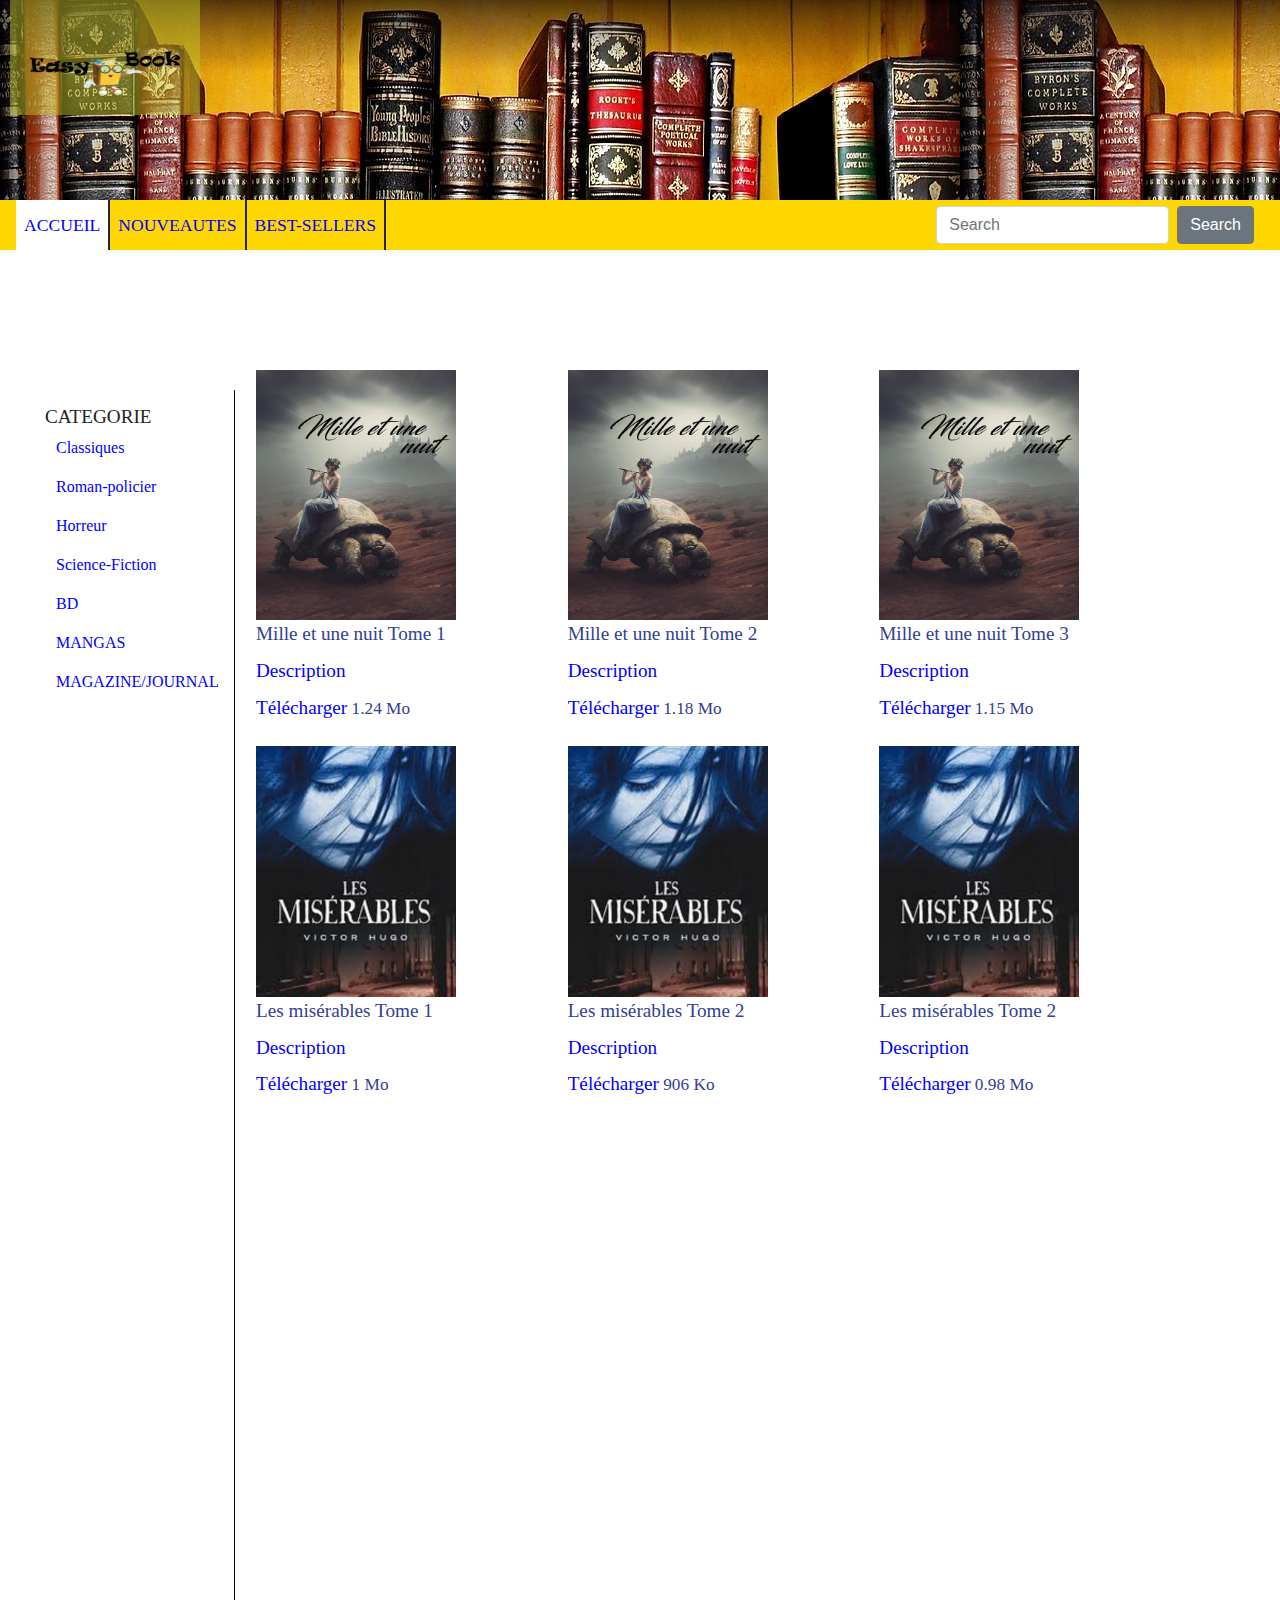
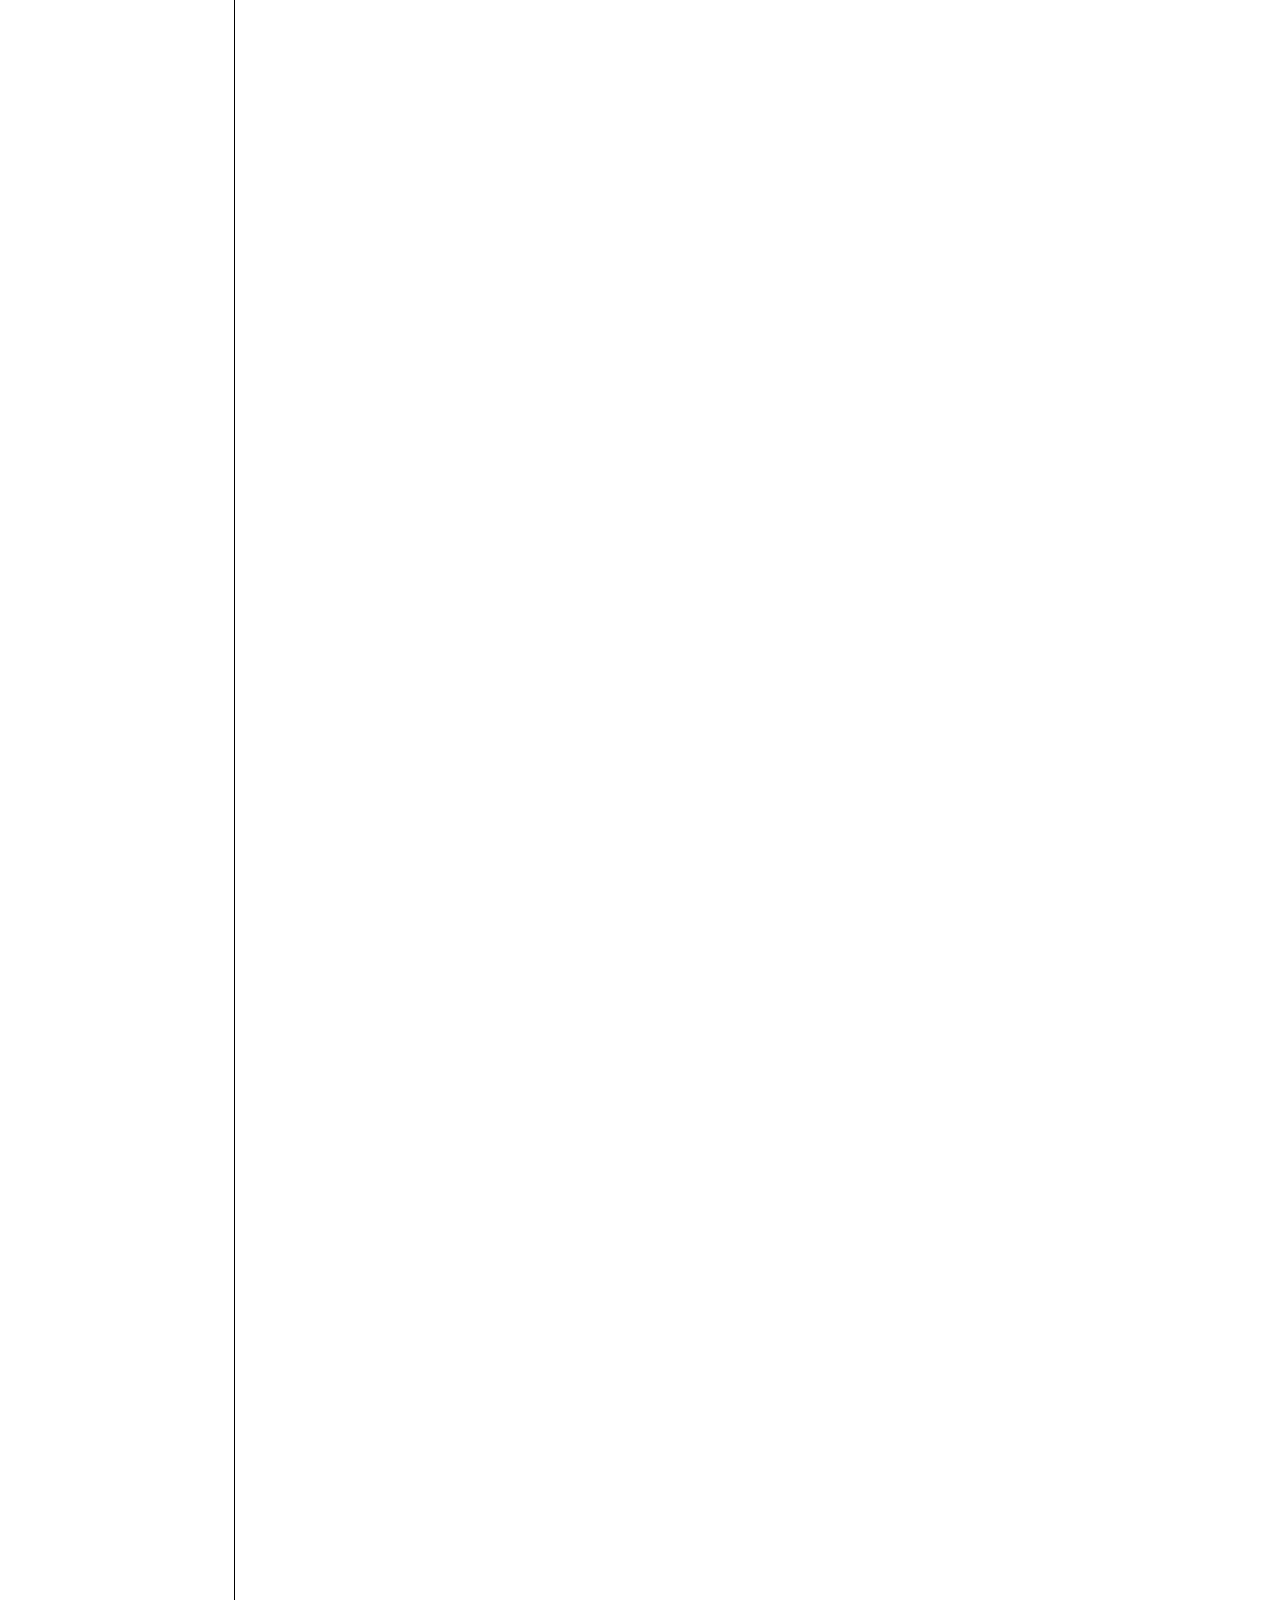
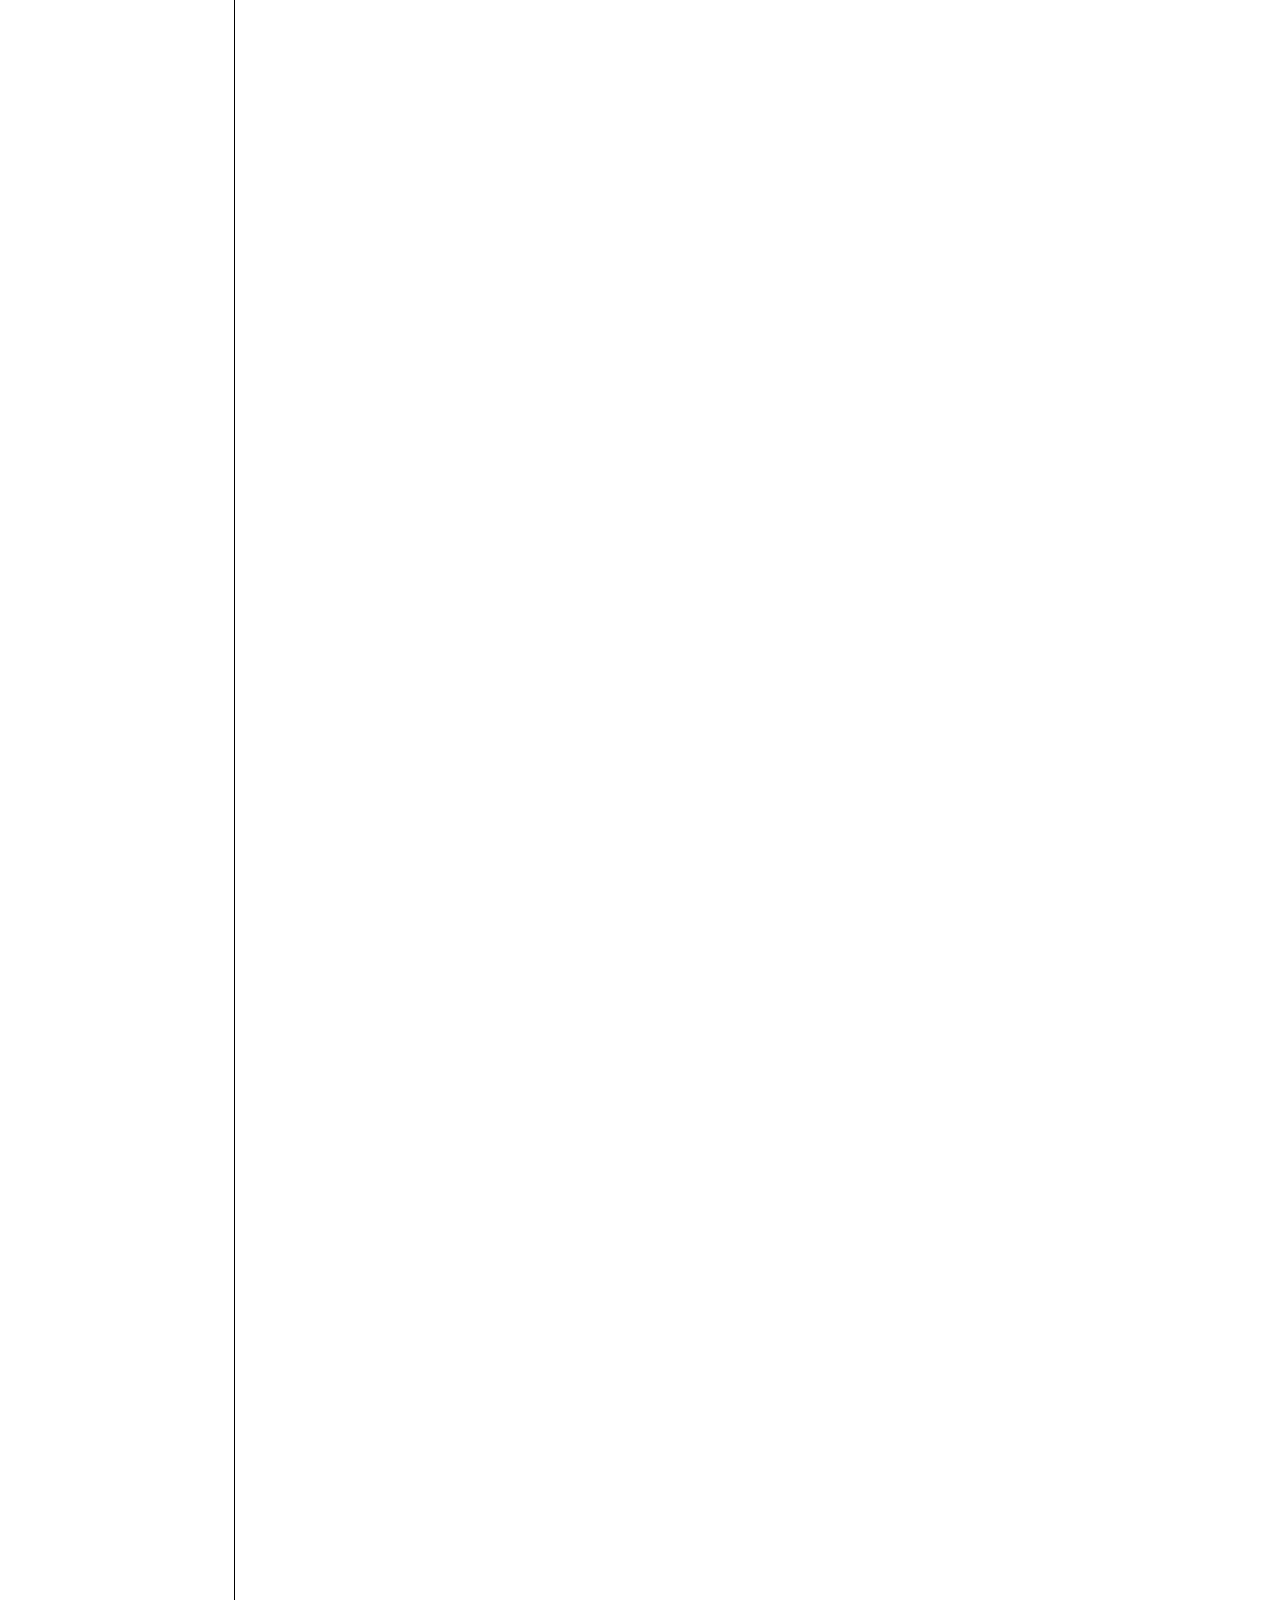
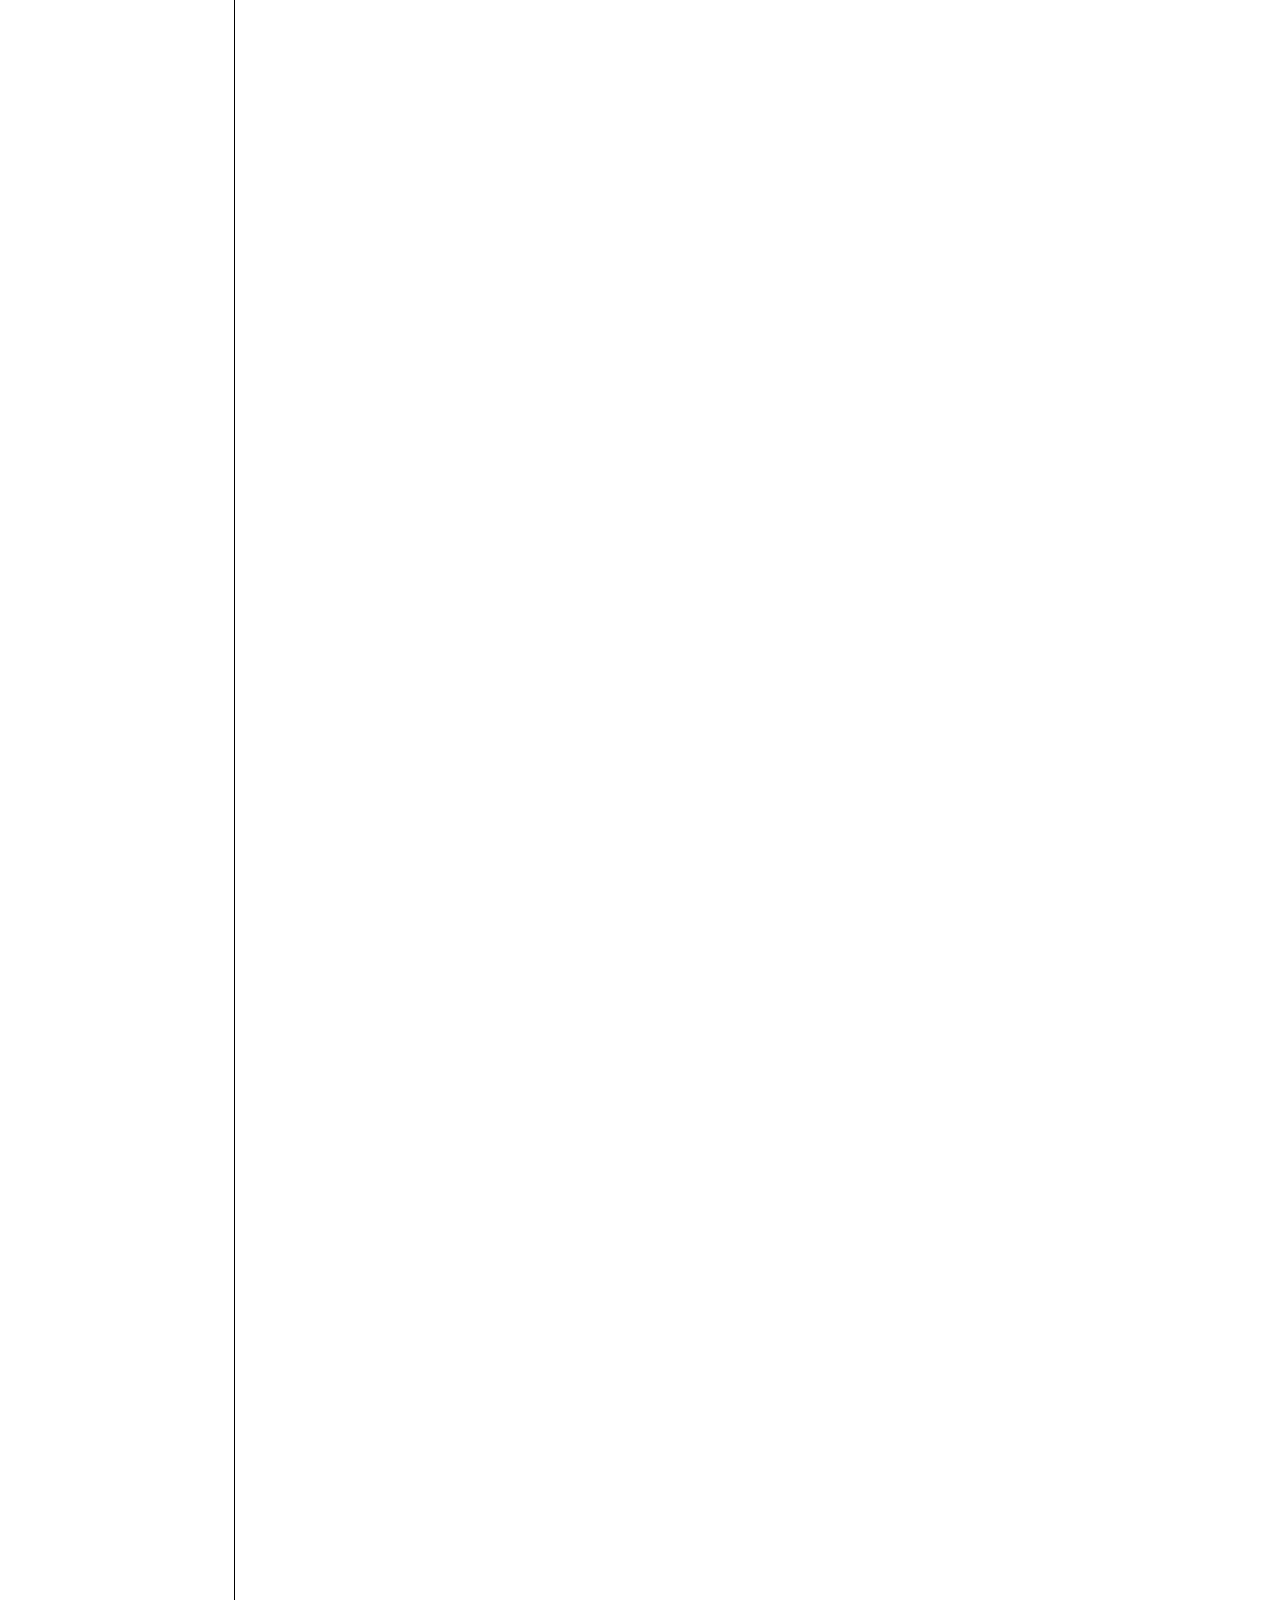
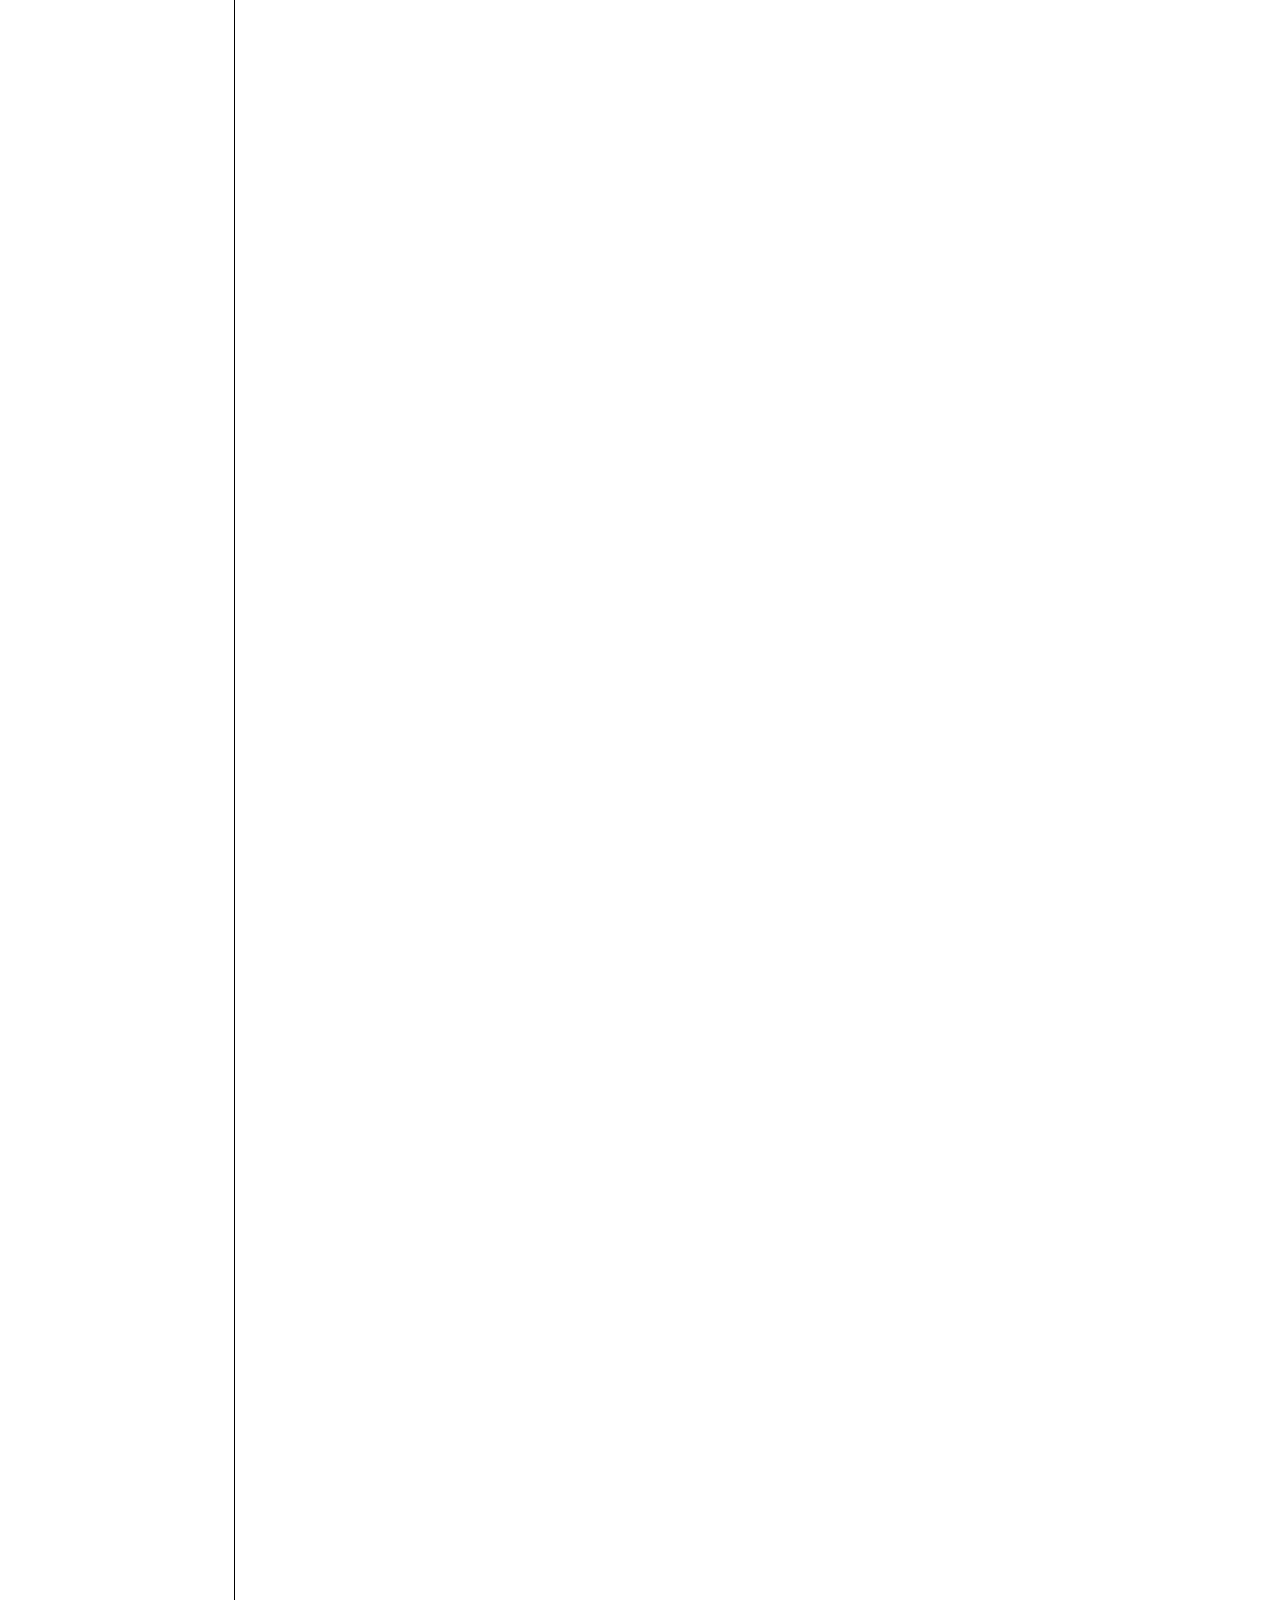
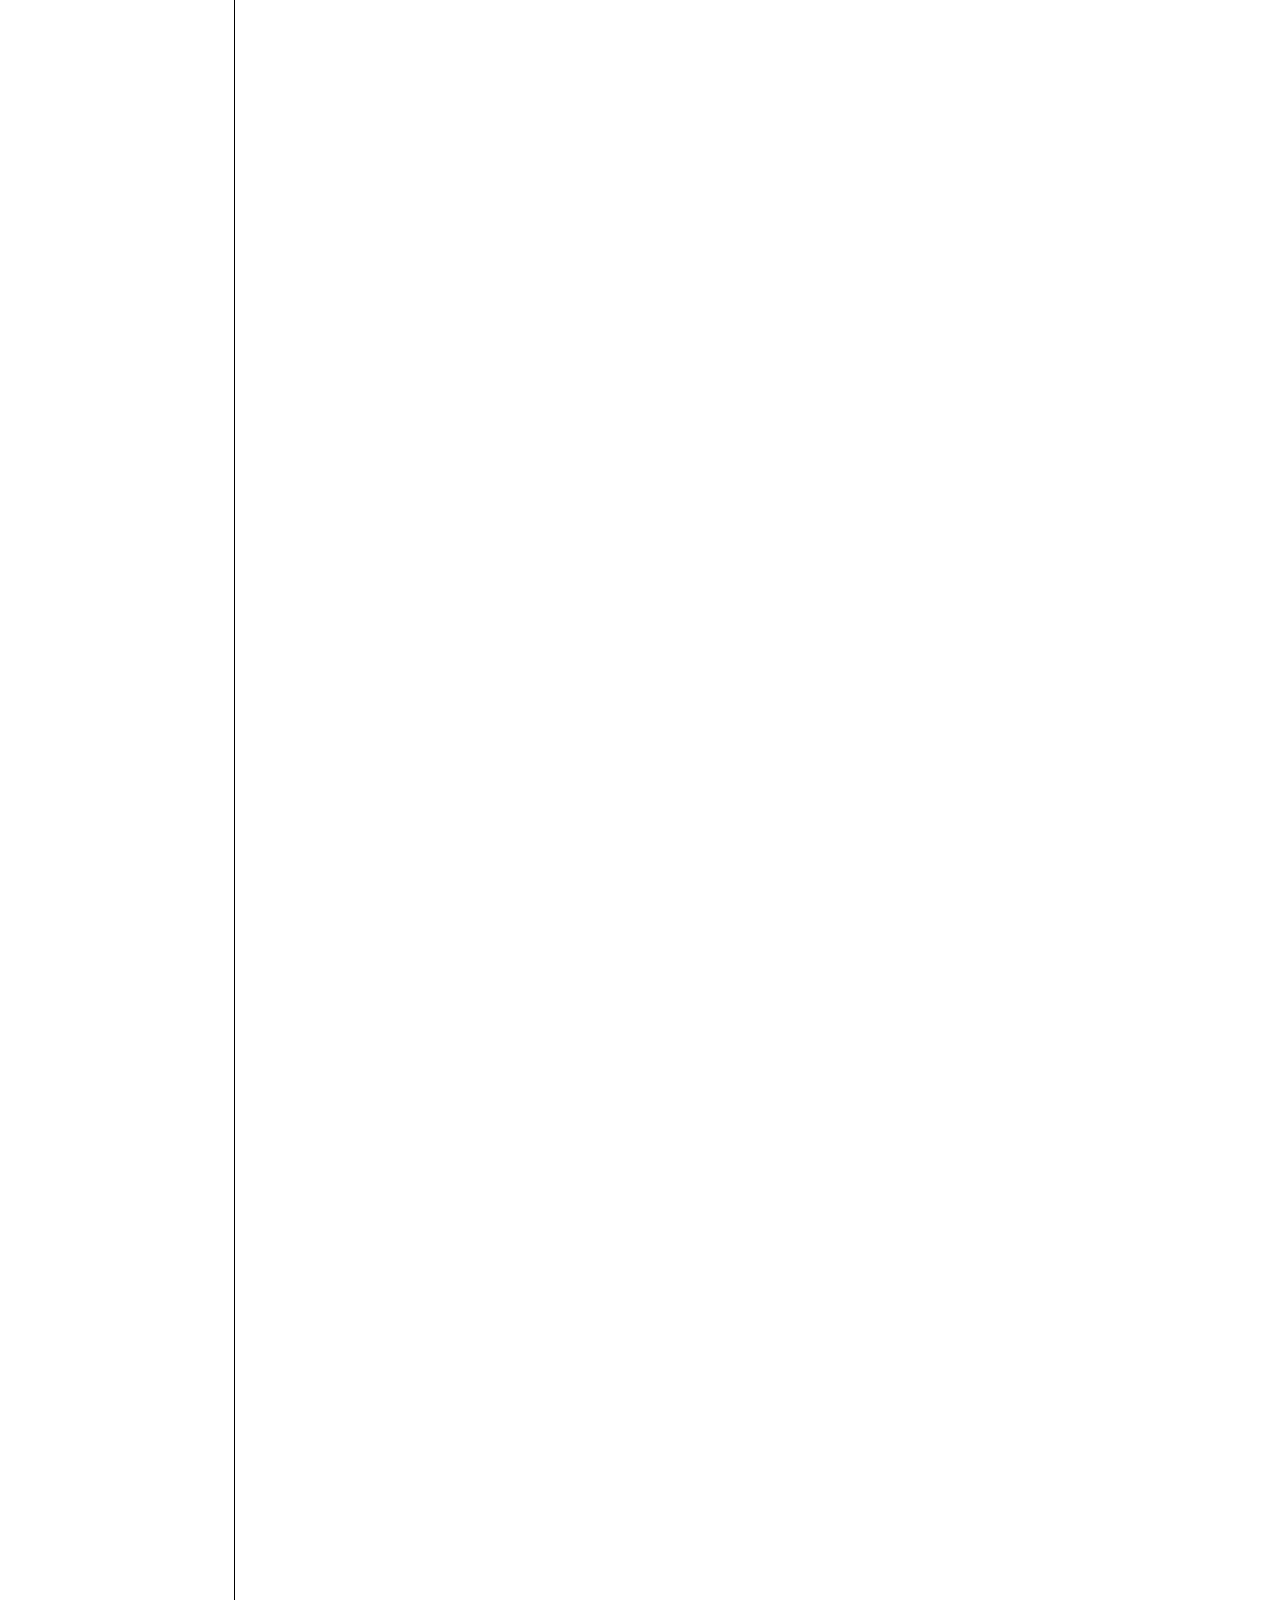
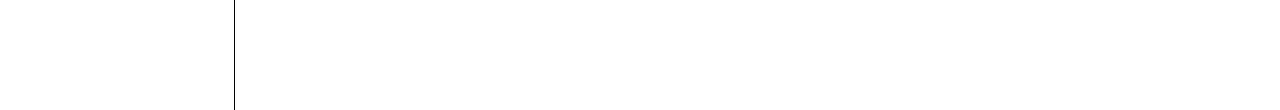
<file: Bibliothèque/index.html>
<!DOCTYPE html>
<html>
<head>
	<meta charset="utf-8">
	<title>Bibliothèque</title>
	<script type="text/javascript" src="js0/jquery-3.5.1.slim.js"></script>
    <script type="text/javascript" src="js0/bootstrap.bundle.min.js"></script>
    <script type="text/javascript" src="js0/bootstrap.min.js"></script>
    <link rel="stylesheet" type="text/css" href="css/bootstrap.min.css">
	<link rel="stylesheet" type="text/css" href="css/work2.css">
	<link rel="stylesheet" type="text/css" href="fontawesome/css/all.css">
</head>
<body>
	<header  id="head">
		<h1><img id="book" onload="change()" src="Image/logoweb.png" alt="talking-yellow-book"></h1>
	</header>

<nav class="navbar navbar-expand-lg navbar-light">
  <a id="home" class="navbar-brand" href="index.html"><i class="fa fa-home"></i></a>
  <button class="navbar-toggler" type="button" data-toggle="collapse" data-target="#navbarSupportedContent" aria-controls="navbarSupportedContent" aria-expanded="false" aria-label="Toggle navigation">
    <span class="navbar-toggler-icon"></span>
  </button>

  <div class="collapse navbar-collapse" id="navbarSupportedContent">
    <ul class="navbar-nav mr-auto">
      <li class="nav-item active">
        <a style="color: blue;" id="accueil" class="nav-link" href="#">ACCUEIL<span class="sr-only">(current)</span></a>
      </li>
      <li class="nav-item">
        <a style="color: blue" class="nav-link" href="#">NOUVEAUTES</a>
      </li>
      <li class="nav-item">
        <a style="color: blue;" class="nav-link" href="#">BEST-SELLERS</a>
      </li>
       <li class="nav-item dropdown active">
        <a style="color:blue; background: gold;" class="nav-link dropdown-toggle" href="#" id="navbarDropdownMenuLink" role="button" data-toggle="dropdown" aria-haspopup="true" aria-expanded="false">CATEGORIES</a>
        <div  class="dropdown-menu" aria-labelledby="navbarDropdownMenuLink">
          <a style="color: blue" class="dropdown-item" href="index.html">Classiques</a>
          <a style="color: blue" class="dropdown-item" href="#">Roman-policier</a>
          <a style="color: blue" class="dropdown-item" href="#">Horreur</a>
          <a style="color: blue" class="dropdown-item" href="#">Science-fiction</a>
          <a style="color: blue" class="dropdown-item" href="#">BD</a>
          <a style="color: blue" class="dropdown-item" href="mangas.html">Mangas</a>
        </div>
      </li>
    </ul>
    <form class="form-inline my-2 my-lg-0">
      <input class="form-control mr-sm-2" type="text" placeholder="Search">
      <button class="btn btn-secondary my-2 my-sm-0" type="submit">Search</button>
    </form>
  </div>
</nav>

	<div>
      <ol class="breadcrumb" style="margin-top: 15px; background: lightgrey">
        <li class="breadcrumb-item active">ACCUEIL</li>
     </ol>
   <div>

	<SECTION id="left-menu">
		<h1>CATEGORIE</h1>
      

       <ul>
		<li><a href="#">Classiques</a></li>
		<li><a href="#">Roman-policier</a></li>
		<li><a href="#">Horreur</a></li>
		<li><a href="#">Science-Fiction</a></li>
		<li><a href="#">BD</a></li>
		<li><a href="mangas.html">MANGAS</a></li>
		<li><a href="#">MAGAZINE/JOURNAL</a></li>
	  </ul>
	</SECTION>

	<SECTION id="right">
		<div id="images">
		   <p>
			<img class="image" id="A"  onclick="document.getElementById('A').src='Image/2a5125bd66d33b8a864049e44d6a172e.jpg'" src="Image/2a5125bd66d33b8a864049e44d6a172e.jpg">
			<br>
			<legend>Mille et une nuit Tome 1</legend>
			<legend><a href="#A" onclick="document.getElementById('A').src='Image/Descriptionbook.jpg'">Description</a></legend>
			<legend><a href="Doc/mille_et_une_nuits_t1.pdf">Télécharger</a><span> 1.24 Mo</span></legend>
          </p>
          <p>
			<img class="image" id="B"  onclick="document.getElementById('B').src='Image/2a5125bd66d33b8a864049e44d6a172e.jpg'" src="Image/2a5125bd66d33b8a864049e44d6a172e.jpg">
			<br>
			<legend>Mille et une nuit Tome 2</legend>
			<legend><a href="#B" onclick="document.getElementById('B').src='Image/Descriptionbook.jpg'">Description</a></legend>
			<legend><a href="Doc/mille_et_une_nuits_t2.pdf">Télécharger</a><span> 1.18 Mo</span></legend>
          </p>
          <p>
			<img class="image" id="C"  onclick="document.getElementById('C').src='Image/2a5125bd66d33b8a864049e44d6a172e.jpg'" src="Image/2a5125bd66d33b8a864049e44d6a172e.jpg">
			<br>
			<legend>Mille et une nuit Tome 3</legend>
			<legend><a href="#C" onclick="document.getElementById('C').src='Image/Descriptionbook.jpg'">Description</a></legend>
			<legend><a href="Doc/mille_et_une_nuits_t3.pdf">Télécharger</a><span> 1.15 Mo</span></legend>
          </p>
          <!-- <p>
			<img class="image" id="B" onclick="document.getElementById('B').src='Images/emdurk.jpg'" src="Images/emdurk.jpg">
			<br>
			<legend>Les règles de la méthode sociologique</legend>
			<legend><a href="#B" onclick="document.getElementById('B').src='Images/Descriptionbook.jpg'">Description</a></legend>
			<legend><a href="Doc/Durkheim_Règles_de_la_Méthode_Sociologique.pdf">Télécharger</a><span> 541 Ko</span></legend>
          </p> -->
		 
         <p>
			<img class="image" id="D" onclick="document.getElementById('D').src='Image/Les-misérables.jpg'" src="Image/Les-misérables.jpg">
			<br>
			<legend>Les misérables Tome 1</legend>
			<legend><a href="#D" onclick="document.getElementById('D').src='Image/Descriptionbook.jpg'"> Description</a></legend>
			<legend><a href="Doc/Hugo-miserables-1.pdf">Télécharger</a><span> 1 Mo</span></legend>
          </p>

           <p>
			<img class="image" id="E" onclick="document.getElementById('E').src='Image/Les-misérables.jpg'" src="Image/Les-misérables.jpg">
			<br>
			<legend>Les misérables Tome 2</legend>
			<legend><a href="#E" onclick="document.getElementById('E').src='Image/Descriptionbook.jpg'"> Description</a></legend>
			<legend><a href="Doc/Hugo-miserables-2.pdf">Télécharger</a><span> 906 Ko</span></legend>
          </p>
           <p>
			<img class="image" id="F" onclick="document.getElementById('F').src='Image/Les-misérables.jpg'" src="Image/Les-misérables.jpg">
			<br>
			<legend>Les misérables Tome 2</legend>
			<legend><a href="#F" onclick="document.getElementById('F').src='Image/Descriptionbook.jpg'"> Description</a></legend>
			<legend><a href="Doc/Hugo-miserables-3.pdf">Télécharger</a><span> 0.98 Mo</span></legend>
          </p>

     </SECTION>

	<script>
		
	</script



</body>
</html>
</file>
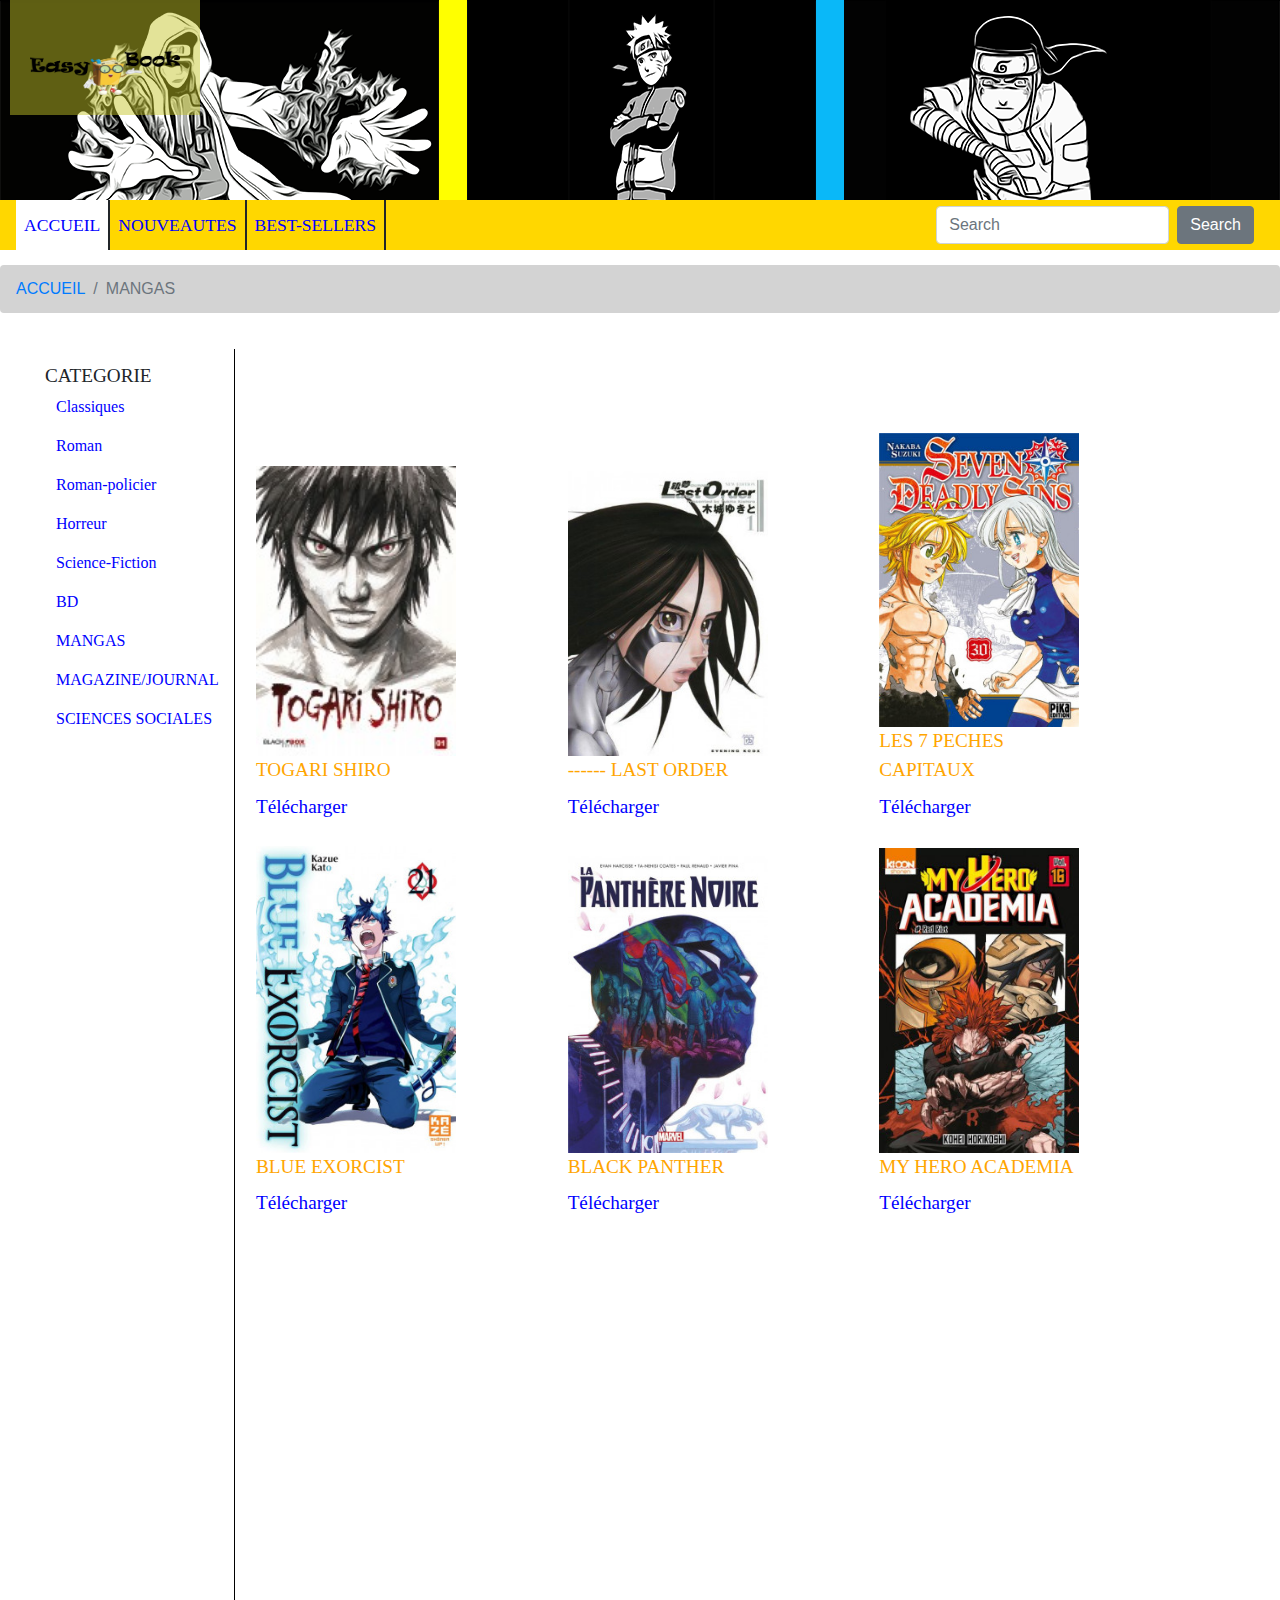
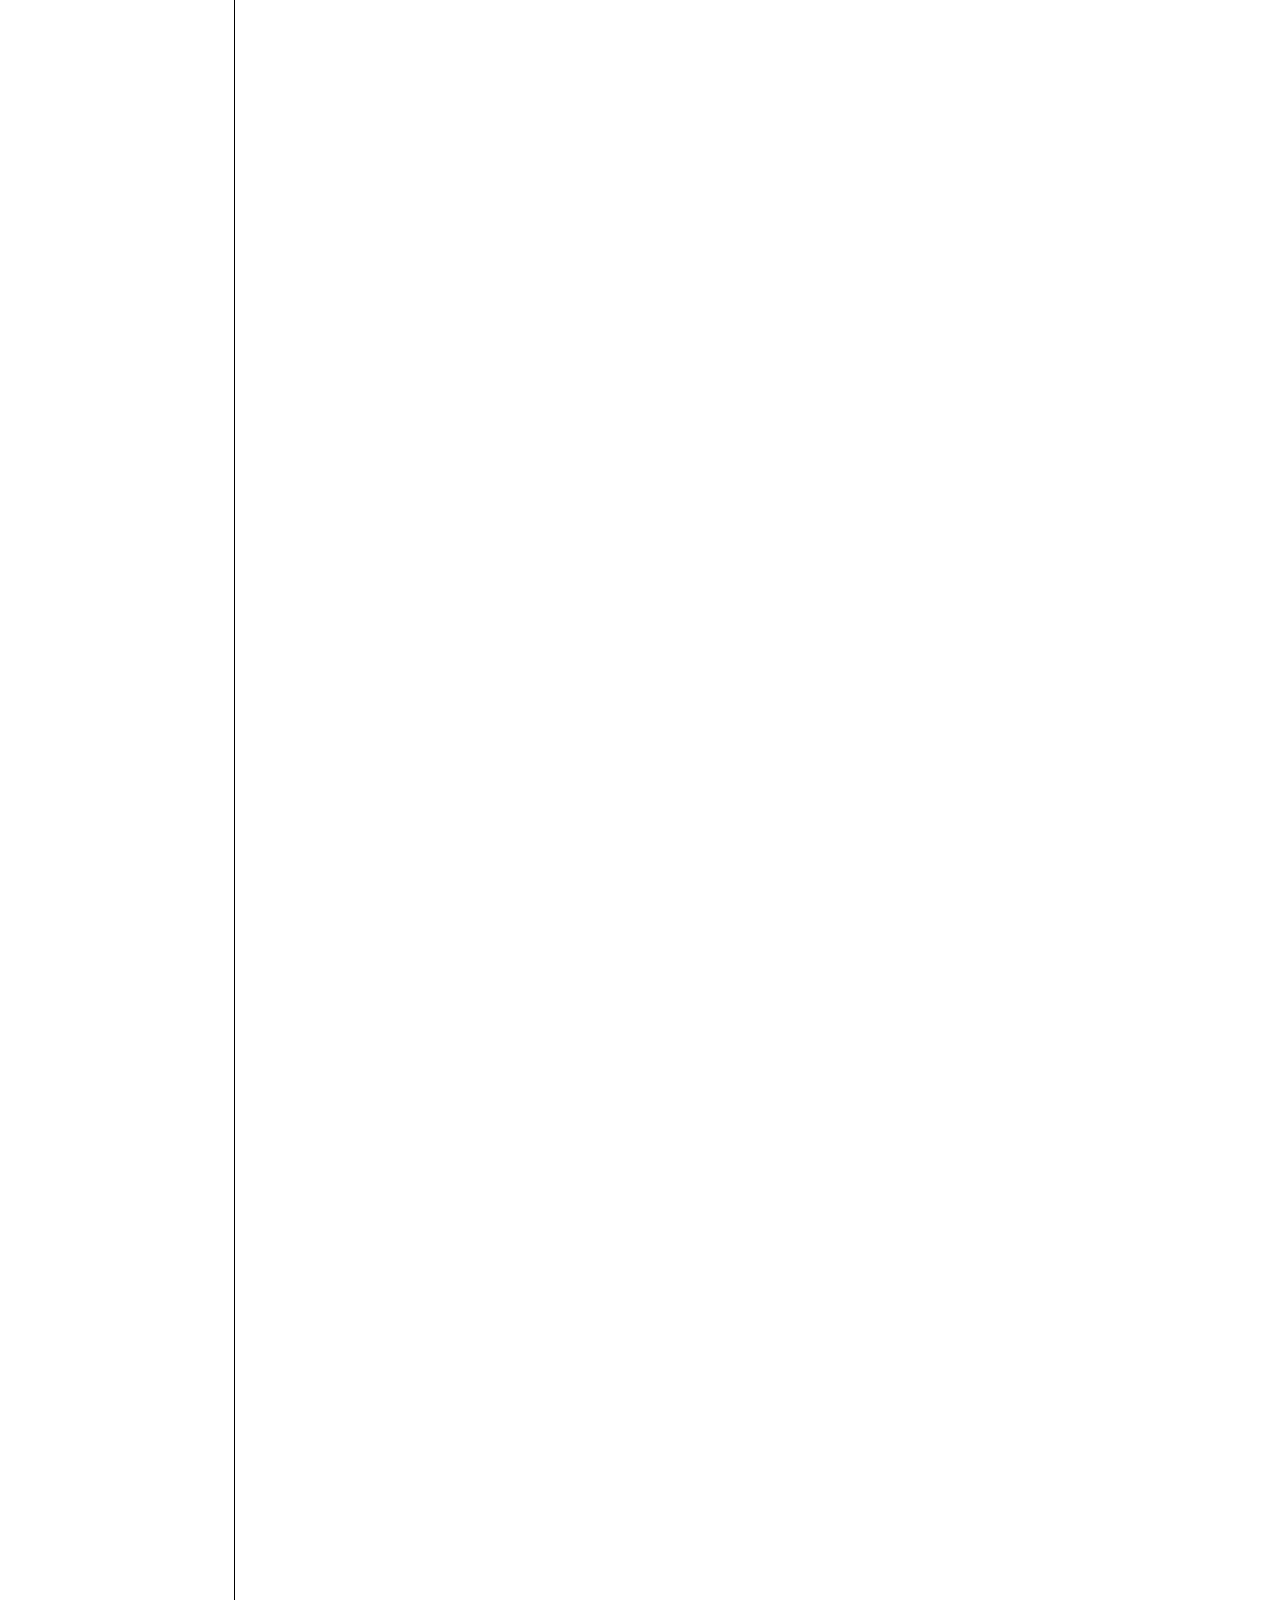
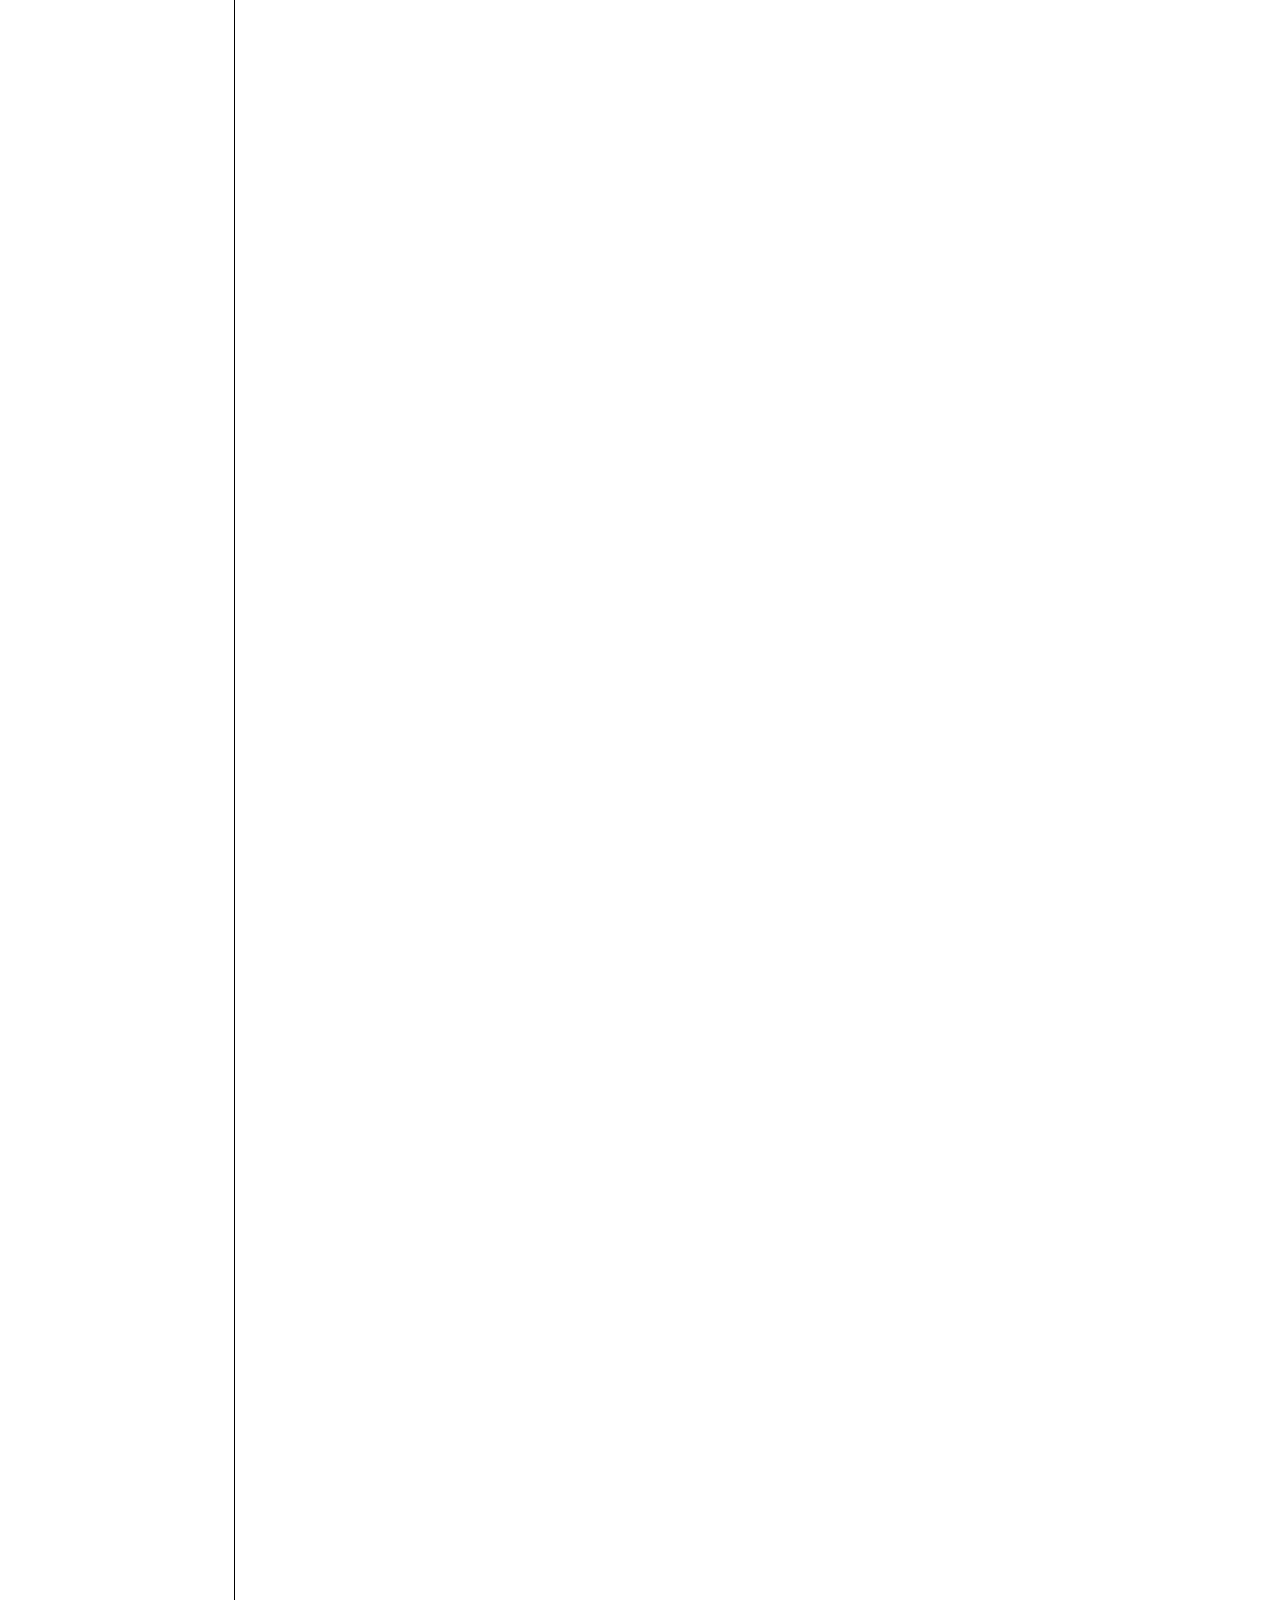
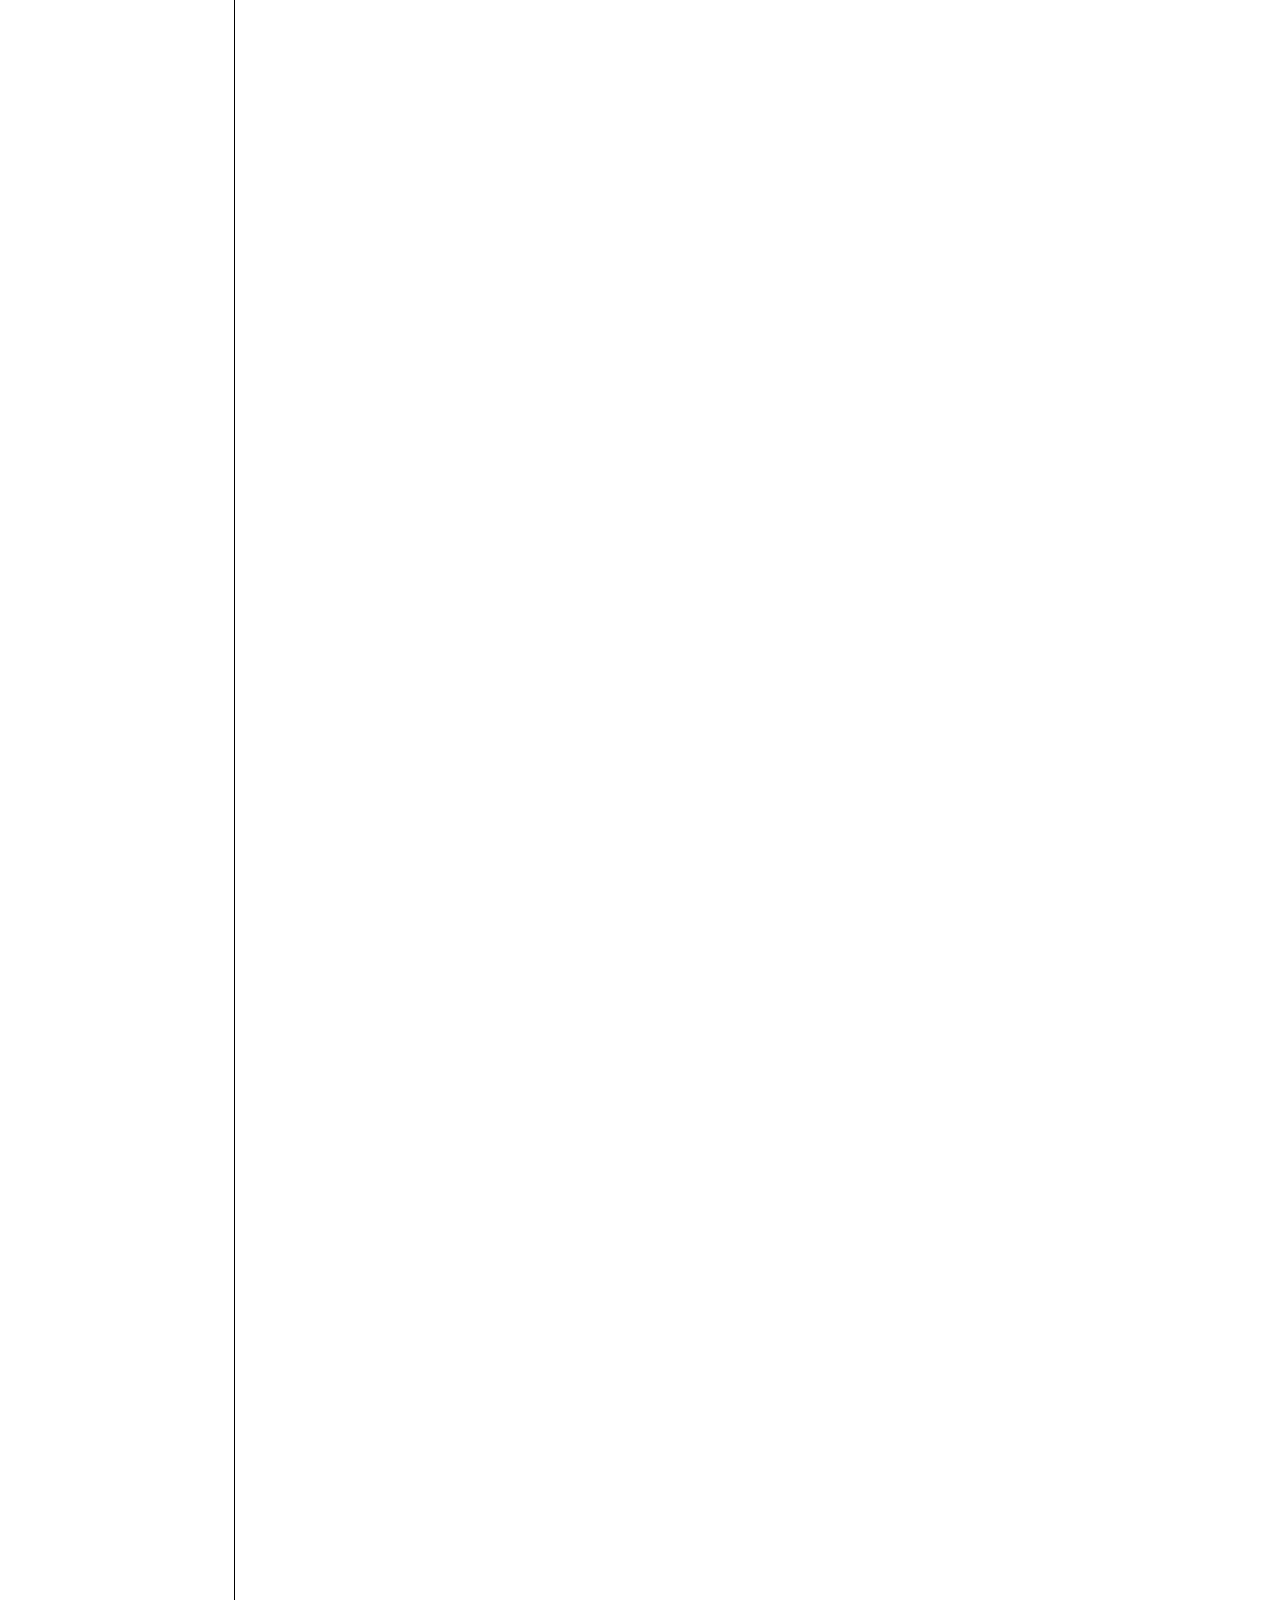
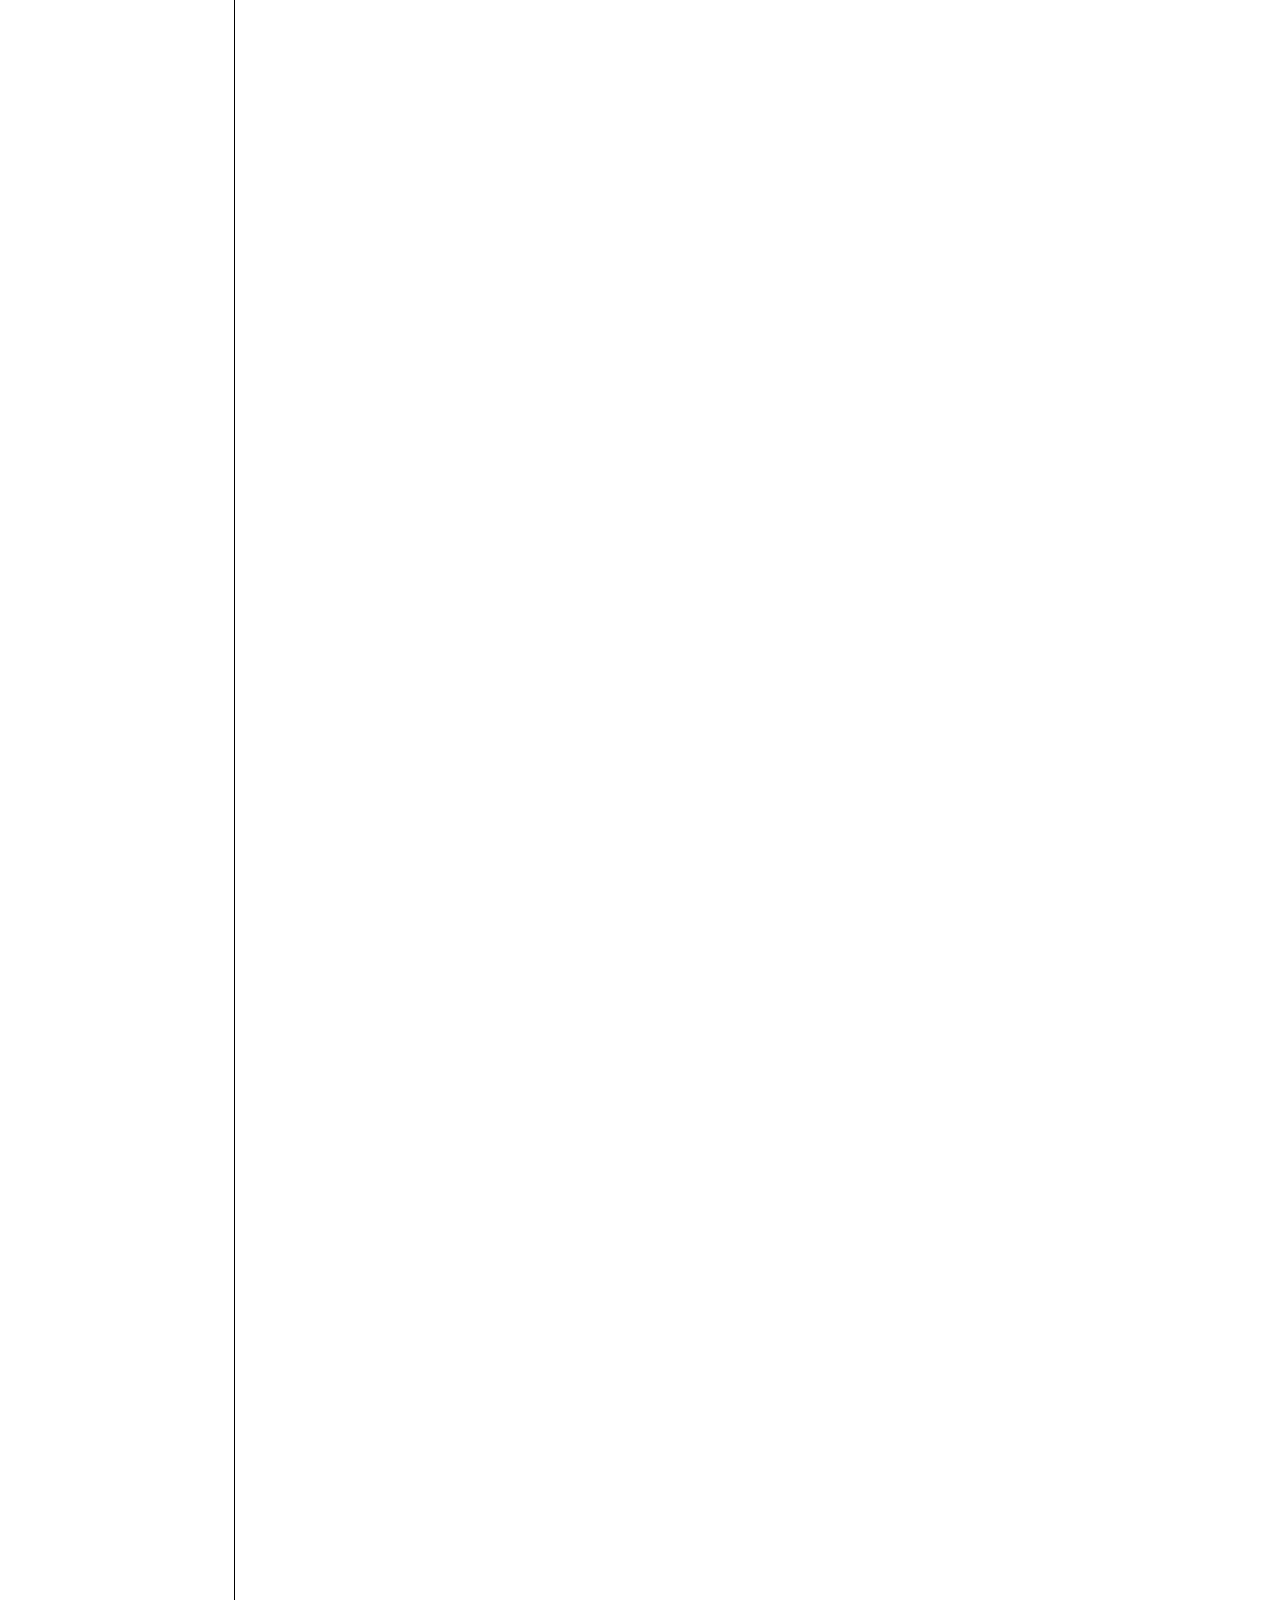
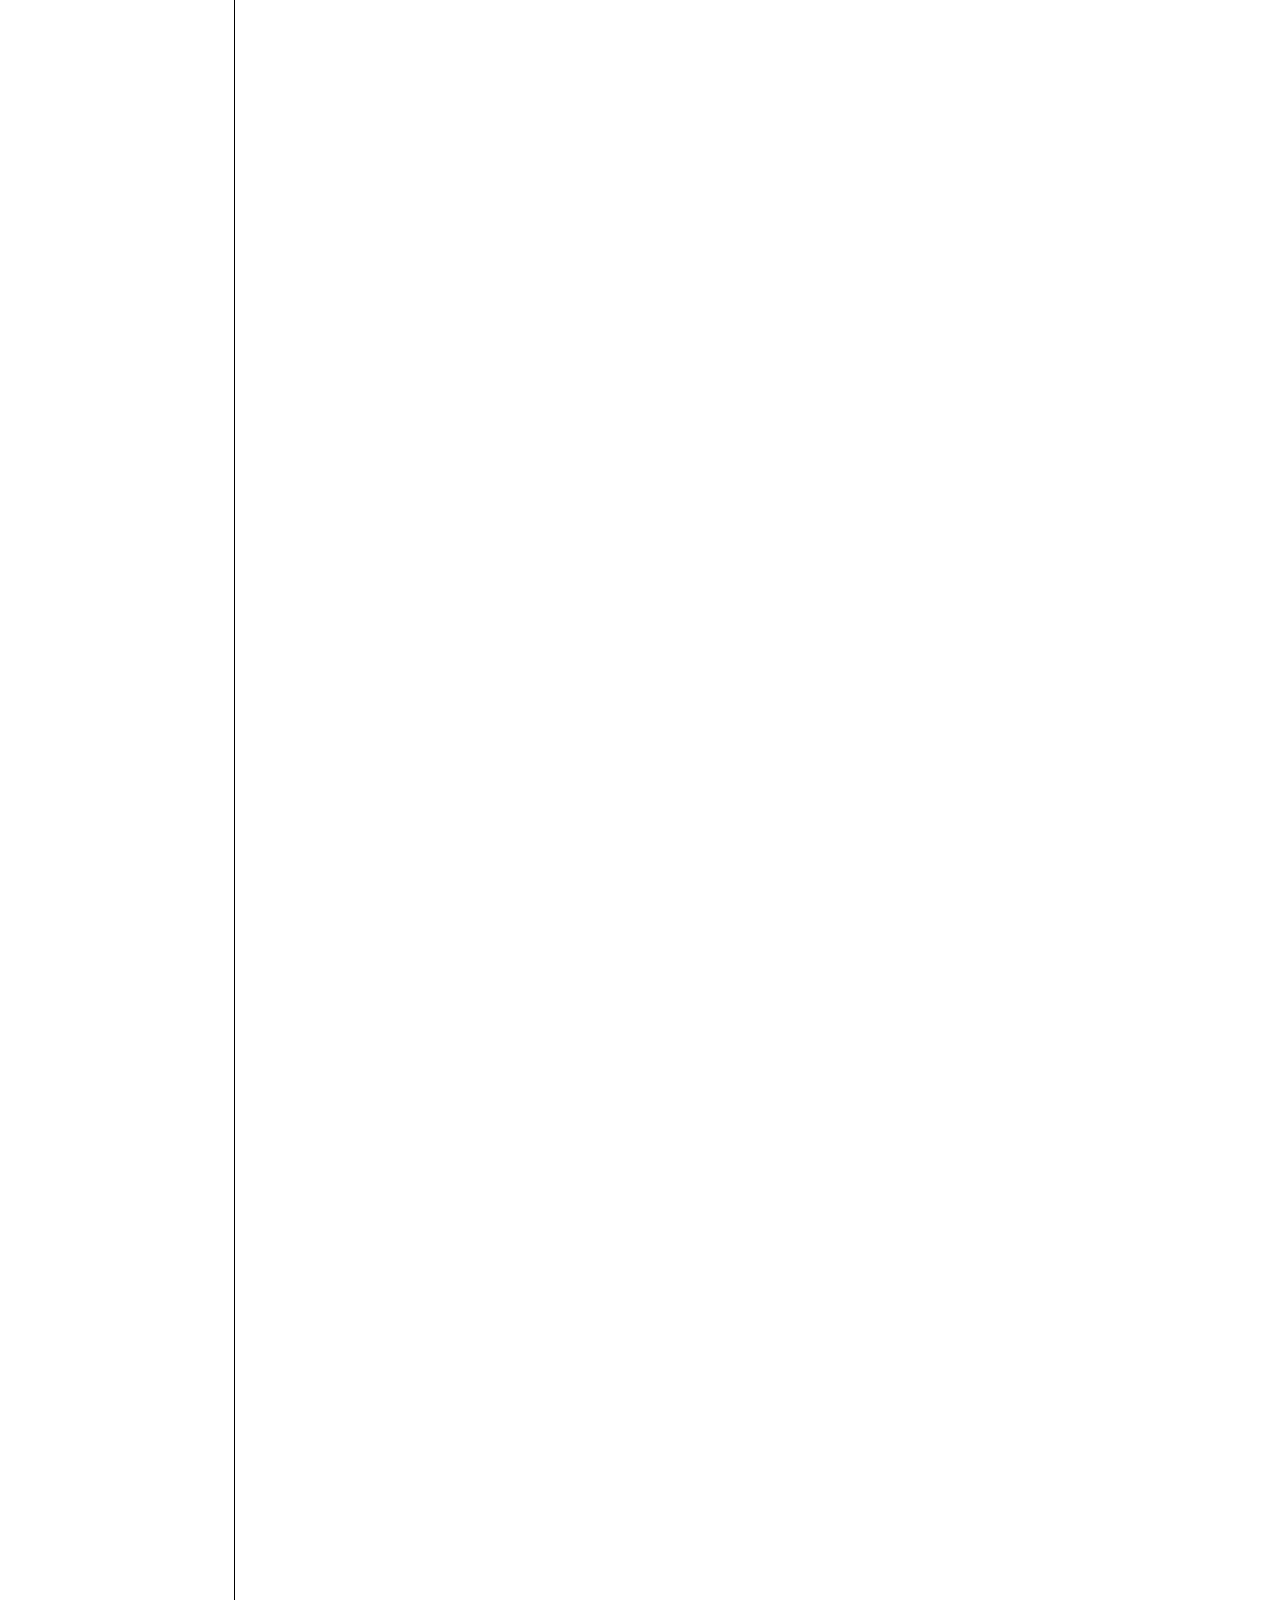
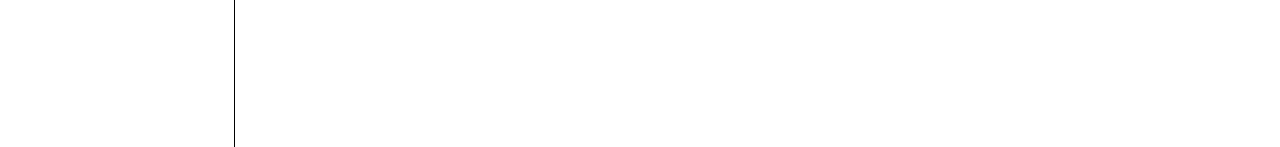
<file: Bibliothèque/mangas.html>
<!DOCTYPE html>
<html>
<head>
	<meta charset="utf-8">
	<title>Bibliothèque</title>
	<script type="text/javascript" src="js0/jquery-3.5.1.slim.min.js"></script>
    <script type="text/javascript" src="js0/bootstrap.bundle.min.js"></script>
    <script type="text/javascript" src="js0/bootstrap.min.js"></script>
    <link rel="stylesheet" type="text/css" href="css/bootstrap.min.css">
	<link rel="stylesheet" type="text/css" href="css/mangas.css">
	<link rel="stylesheet" type="text/css" href="fontawesome/css/all.css">
</head>
<body>
	<header  id="head">
		<h1><img id="book" onload="change()" src="Image/logoweb.png" alt="talking-yellow-book"></h1>
	</header>
	
		    <nav class="navbar navbar-expand-lg navbar-light">
		  <a id="home" class="navbar-brand" href="index.html"><i class="fa fa-home"></i></a>
		  <button class="navbar-toggler" type="button" data-toggle="collapse" data-target="#navbarSupportedContent" aria-controls="navbarSupportedContent" aria-expanded="false" aria-label="Toggle navigation">
		    <span class="navbar-toggler-icon"></span>
		  </button>

		  <div class="collapse navbar-collapse" id="navbarSupportedContent">
		    <ul class="navbar-nav mr-auto">
		      <li class="nav-item active">
		        <a style="color: blue;" id="accueil" class="nav-link" href="index.html">ACCUEIL<span class="sr-only">(current)</span></a>
		      </li>
		      <li class="nav-item">
		        <a style="color: blue" class="nav-link" href="#">NOUVEAUTES</a>
		      </li>
		      <li class="nav-item">
		        <a style="color: blue;" class="nav-link" href="#">BEST-SELLERS</a>
		      </li>
		       <li class="nav-item dropdown active">
		        <a style="color:blue; background: gold;" class="nav-link dropdown-toggle" href="#" id="navbarDropdownMenuLink" role="button" data-toggle="dropdown" aria-haspopup="true" aria-expanded="false">CATEGORIES</a>
		        <div  class="dropdown-menu" aria-labelledby="navbarDropdownMenuLink">
		          <a style="color: blue" class="dropdown-item" href="index.html">Classiques</a>
		          <a style="color: blue" class="dropdown-item" href="#">Roman-policier</a>
		          <a style="color: blue" class="dropdown-item" href="#">Horreur</a>
		          <a style="color: blue" class="dropdown-item" href="#">Science-fiction</a>
		          <a style="color: blue" class="dropdown-item" href="#">BD</a>
		          <a style="color: blue" class="dropdown-item" href="#">Mangas</a>
		        </div>
		      </li>
		    </ul>
		    <form class="form-inline my-2 my-lg-0">
		      <input class="form-control mr-sm-2" type="text" placeholder="Search">
		      <button class="btn btn-secondary my-2 my-sm-0" type="submit">Search</button>
		    </form>
		  </div>
		</nav>

	<div>
      <ol class="breadcrumb">
          <li class="breadcrumb-item"><a href="index.html">ACCUEIL</a></li>
          <li class="breadcrumb-item active" aria-current="page">MANGAS</li>
      </ol>
    </div>

	<SECTION id="left-menu">
		<h1>CATEGORIE</h1>
       <ul>
		<li><a href="work2.html">Classiques</a></li>
		<li><a href="#">Roman</a></li>
		<li><a href="#">Roman-policier</a></li>
		<li><a href="#">Horreur</a></li>
		<li><a href="#">Science-Fiction</a></li>
		<li><a href="#">BD</a></li>
		<li><a href="#">MANGAS</a></li>
		<li><a href="#">MAGAZINE/JOURNAL</a></li>
		<li><a href="#">SCIENCES SOCIALES</a></li>
	  </ul>
	</SECTION>

	<SECTION id="right">
		<div id="images">
		   <p>
			<img class="image" id="A"  onclick="document.getElementById('A').src='Image/togari-shiro-1-blackbox_m.jpg'" src="Image/togari-shiro-1-blackbox_m.jpg">
			<br>
			<legend>TOGARI SHIRO</legend>
			<legend><a href="https://www.manga-news.com/public/manga_previews/togarishiro1/files/assets/basic-html/page-1.html">Télécharger</a></legend>
          </p>
           <p>
			<img class="image" id="B" src="Image/9782344029305_1_75.jpg">
			<br>
			<legend>------ LAST ORDER</legend>
			<legend><a href="https://www.manga-news.com/public/manga_previews/togarishiro1/files/assets/basic-html/page-1.html">Télécharger</a></legend>
          </p>
		 <p>
			<img class="image" id="C" src="Image/9782811645694_1_75.jpg">
			<br>
			<legend>LES 7 PECHES CAPITAUX </legend>
			<legend><a href="https://www.manga-news.com/public/manga_previews/togarishiro1/files/assets/basic-html/page-1.html">Télécharger</a></legend>
			
          </p>

           <p>
			<img class="image" id="D" src="Image/9782820332943_1_75.jpg">
			<br>
			<legend>BLUE EXORCIST</legend>
			<legend><a href="https://www.manga-news.com/public/manga_previews/togarishiro1/files/assets/basic-html/page-1.html">Télécharger</a></legend>
          </p>
           <p>
			<img class="image" id="E" src="Image/9782809473575_1_75.jpg">
			<br>
			<legend>BLACK PANTHER</legend>
			<legend><a href="https://www.manga-news.com/public/manga_previews/togarishiro1/files/assets/basic-html/page-1.html">Télécharger</a></legend>
          </p>
		 <p>
			<img class="image" id="F" src="Image/9791032703281_1_75.jpg">
			<br>
			<legend>MY HERO ACADEMIA</legend>
			<legend><a href="https://www.manga-news.com/public/manga_previews/togarishiro1/files/assets/basic-html/page-1.html">Télécharger</a></legend>
          </p>
			
			
		</div>

		
	</SECTION>

	<script>
		
	</script>


</body>
</html>
</file>
<file: Bibliothèque/css/work2.css>
body{
	width: 100%;
	margin: 0 auto;
	padding: 0 auto;
}

header{
	
	display: flex;
	flex-direction: row;
	background: url('../Image/print-template-929738_1280.jpg');
	height: 200px;
}

header h1{
	
}

#book{
	width: 190px;
	margin-left: 10px;
	background: #c5c5277a;
	padding: 50px 20px 20px 20px;
	
}

#home{
	display: none;
}


.navbar{

	height: 50px;
	background: #ffd700;
}


nav ul{
	list-style-type: none;
	clear: both;
	margin-top: 0px;
	
}



nav li{
	display: inline-block;
	font-family: AnyMale, Impact, "Times new Roman", sans-serif;
	font-size: 1.1em;
	border-right: 2px solid;
	text-align: center;
	background: gold;
	padding: 4px 0px 4px 0px;

}

.dropdown{
	display: none;
}

.form-inline{
	margin-right: 10px;
}

.active{
	background: #FFFFFF;
}


nav li:hover{
	background: #FFFFFF;

}

.breadcrumb{
	background: lightblue;
	display: none;
}

.breadcrumb .active{
	background: none;
}


#left-menu{
	display: block;
	float: left;
	border-right: 1px solid black;
	padding: 15px;
	box-sizing: border-box;
	margin-top: 20px;
	padding-bottom: 1000vh;

}

#left-menu h1{
	font-family: AnyMale, Impact, "Times New Roman", sans-serif;
	font-size: 1.2em;
	margin-left: 30px;


}

#left-menu ul{
	list-style-type: none;


}

#left-menu li{
	font-family: AnyMale, Impact, "Times New Roman", sans-serif;
	margin-bottom: 15px;
	margin-left: 1px;
}

#left-menu a{
	text-decoration: none;
	color: #0000ff;

}

#left-menu a:hover{
	color: #ca2a82;
}


#images{
	margin-top: 120px;
	margin-left: 20%;


}

.image{
	width: 200px;
	
}

#images p{
	width: 20%;
	display: inline-block;
	margin-right: 10%;
}

legend{
	font-family: "Berlin Sans FB",Impact, "Times New Roman", sans-serif;
	font-size: 120%;
	color: #314094;

}
legend a{
	color: #0000ff;
	text-decoration: none;
}

span{
	font-size: 90%;
}

/*For narrow screen*/

@media screen and (max-width: 994px){
	#left-menu li{
	display: inline;
	margin-left: 2px;
	

   }
   #left-menu{
   	border: none;
   	margin-top: 20px;
   	padding: 0px;
   	box-sizing: none;
   	float: none;

   }
    #images{
	margin-top: 20px;
	margin-left: 0px;
    }

    .image{
	width: 125px;
    }

    #images p{
	width: 20%;
	display: inline-block;
	margin-right: 2%;
	margin-left: 7%;
    }

    legend{
	font-family: "Berlin Sans FB",Impact, "Times New Roman", sans-serif;
	font-size: 150%;
	color: #314094;

    }

    #home{
	display: block;
    }

   
    .navbar-collapse{
	height: none;
	background: #ffd700;
	
    }

    nav ul{
	list-style-type: none;
	clear: both;
	margin-top: 0px;
	margin-left: 0px;
	margin-right: none;
	}


    nav li{
	display: inline-block;
	font-size: 1.1em;
	border-right: none;
	padding: none;
	background: #ffd700;

   }

   .dropdown{
   	 display: block;
   }

   .dropdown-menu{
   	 background: lightgrey;
   }

   .dropdown-menu a:hover{
   	background: #FFFFFF;
   }

    .breadcrumb{
	display: none;

    }

    #accueil{
    	display: none;

    }

    #left-menu{
    	display: none;
    }

    .form-control{
	   width: 200px;
	   margin-left: 90px;
	   margin-right: 5px;
    }


 

}
</file>
<file: Bibliothèque/css/mangas.css>
body{
	width: 100%;
	margin: 0 auto;
	padding: 0 auto;

	

}

header{
	
	display: flex;
	flex-direction: row;
	background: url('../Image/mangas1.png');
	height: 200px;
}

header h1{
	
}

#book{
	width: 190px;
	margin-left: 10px;
	background: #c5c5277a;
	padding: 50px 20px 20px 20px;
	
}

#home{
	display: none;
}


.navbar{

	height: 50px;
	background: #ffd700;
}


nav ul{
	list-style-type: none;
	clear: both;
	margin-top: 0px;
	
}

nav li{
	display: inline-block;
	font-family: AnyMale, Impact, "Times new Roman", sans-serif;
	font-size: 1.1em;
	border-right: 2px solid;
	text-align: center;
	background: gold;
	padding: 4px 0px 4px 0px;

}

.dropdown{
	display: none;
}

.form-inline{
	margin-right: 10px;
}

.active{
	background: #FFFFFF;
}


nav li:hover{
	background: #FFFFFF;

}

.breadcrumb .active{
	background: none;
}


.breadcrumb{
	margin-top: 15px;
	background: lightgrey;
}

#left-menu{
	display: block;
	float: left;
	border-right: 1px solid black;
	padding: 15px;
	box-sizing: border-box;
	margin-top: 20px;
	padding-bottom: 1000vh;

}

#left-menu h1{
	font-family: AnyMale, Impact, "Times New Roman", sans-serif;
	font-size: 1.2em;
	margin-left: 30px;


}

#left-menu ul{
	list-style-type: none;


}

#left-menu li{
	font-family: AnyMale, Impact, "Times New Roman", sans-serif;
	margin-bottom: 15px;
	margin-left: 1px;
	

}

#left-menu a{
	text-decoration: none;
	color: blue;

}

#left-menu a:hover{
	color: #ca2a82;
}


#images{
	margin-top: 120px;
	margin-left: 20%;


}

.image{
	width: 200px;
	
}

#images p{
	width: 20%;
	display: inline-block;
	margin-right: 10%;
}

legend{
	font-family: "Berlin Sans FB",Impact, "Times New Roman", sans-serif;
	font-size: 120%;
	color: orange;

}
legend a{
	color: blue;
	text-decoration: none;
}

@media screen and (max-width: 994px){
	#left-menu li{
	display: inline;
	margin-left: 2px;
	

   }
   #left-menu{
   	border: none;
   	margin-top: 20px;
   	padding: 0px;
   	box-sizing: none;
   	float: none;

   }
    #images{
	margin-top: 30px;
	margin-left: 0px;
    }

    .image{
	width: 110px;
    }

    #images p{
	width: 20%;
	display: inline-block;
	margin-right: 2%;
	margin-left: 7%;
    }

    legend{
	font-family: "Berlin Sans FB",Impact, "Times New Roman", sans-serif;
	font-size: 150%;
	color: #314094;

    }
    #home{
	display: block;
    }

   
    .navbar-collapse{
	height: none;
	background: #ffd700;
	
    }

    nav ul{
	list-style-type: none;
	clear: both;
	margin-top: 0px;
	margin-left: 0px;
	margin-right: none;
	}


    nav li{
	display: inline-block;
	font-size: 1.1em;
	border-right: none;
	padding: none;
	background: #ffd700;

   }

   .dropdown{
   	 display: block;
   }

   .dropdown-menu{
   	 background: lightgrey;
   }

   .dropdown-menu a:hover{
   	background: #FFFFFF;
   }

    .breadcrumb{
	display: block;

    }

    #accueil{
    	display: none;

    }

    #left-menu{
    	display: none;
    }

    .form-control{
	   width: 200px;
	   margin-left: 90px;
	   margin-right: 5px;
    }
 

}
</file>
